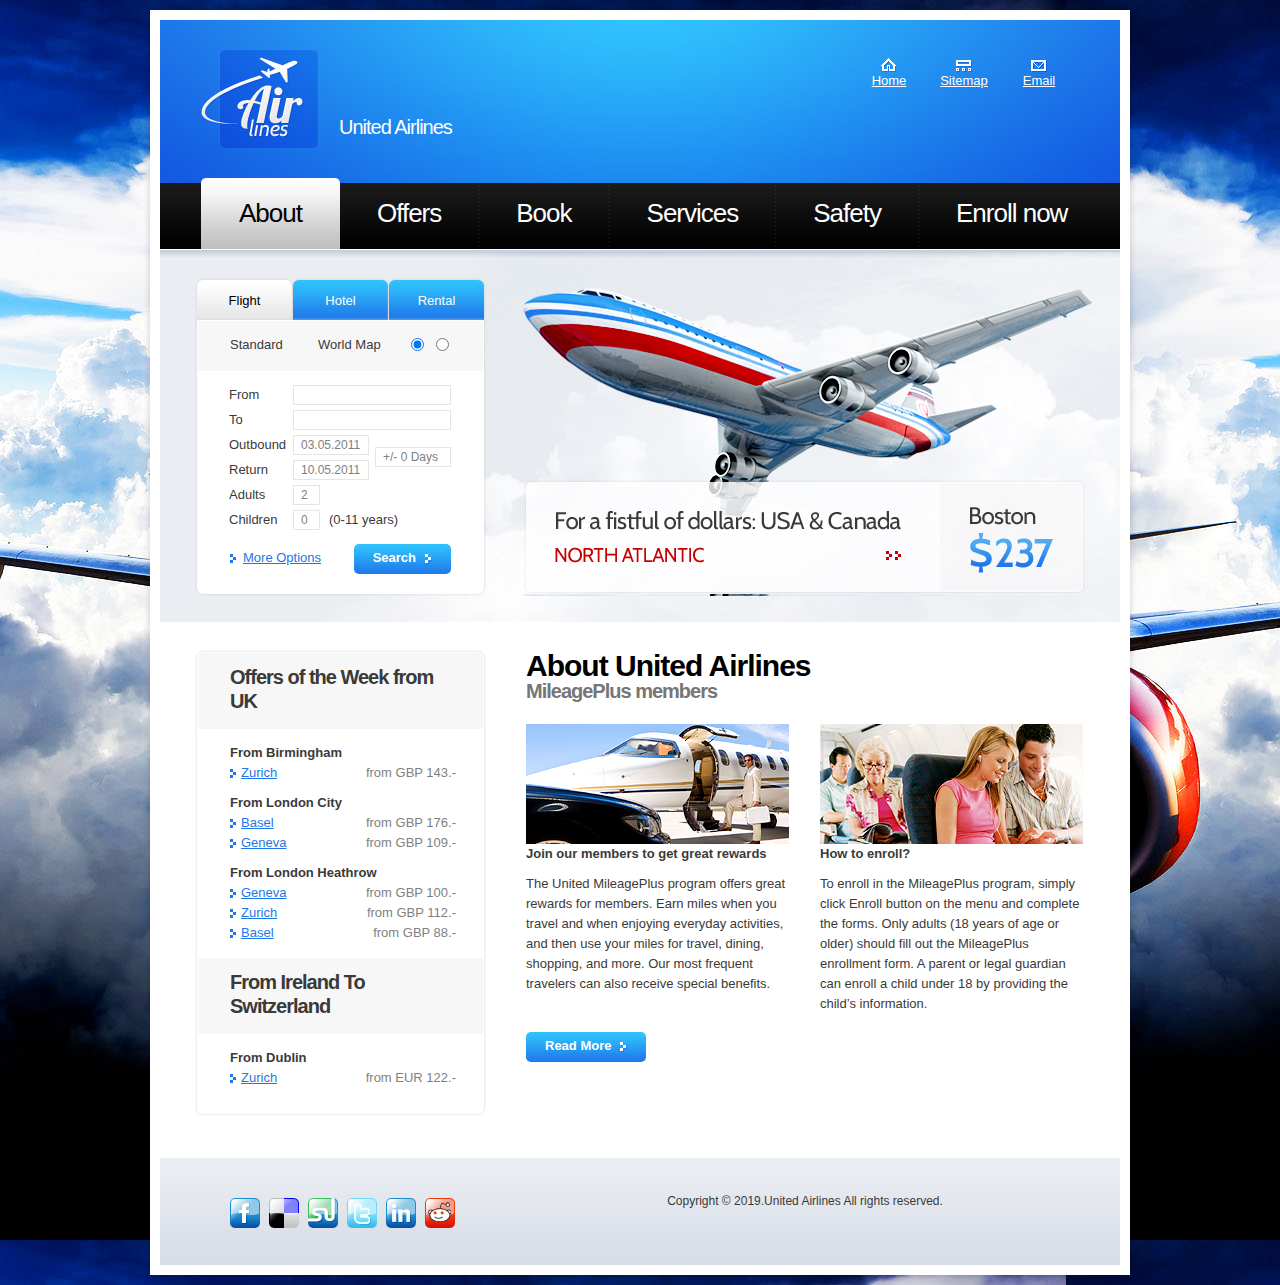
<file: index.html>
<!DOCTYPE html>
<html lang="en">
<head>
  <title></title>
<meta charset="utf-8">
<link rel="stylesheet" href="css/reset.css" type="text/css" media="all">
<link rel="stylesheet" href="css/layout.css" type="text/css" media="all">
<link rel="stylesheet" href="css/style.css" type="text/css" media="all">
<script type="text/javascript" src="js/jquery-1.5.2.js" ></script>


<script type="text/javascript" src="js/tabs.js"></script> 



</head>
<body id="page1">
<div class="main">
<!--header -->
	<header>
		<div class="wrapper">
			<h1><a href="" id="logo">Air lines</a></h1>
			<span id="slogan">United Airlines</span>
			<nav id="top_nav">
				<ul>
					<li><a href="" class="nav1">Home</a></li>
					<li><a href="" class="nav2">Sitemap</a></li>
					<li><a href="" class="nav3">Email</a></li>
				</ul>
			</nav>
		</div>
		<nav>
			<ul id="menu">
				<li id="menu_active"><a href="l"><span><span>About</span></span></a></li>
				<li><a href=""><span><span>Offers</span></span></a></li>
				<li><a href=""><span><span>Book</span></span></a></li>
				<li><a href=""><span><span>Services</span></span></a></li>
				<li><a href=""><span><span>Safety</span></span></a></li>
				<li class="end"><a href="registered.html" target="_blank" ><span><span>Enroll now</span></span></a></li>
			</ul>
		</nav>
	</header><div class="ic">More Website </div>
<!-- / header -->
<!--content -->
	<section id="content">
		<div class="for_banners">
			<article class="col1">
						<div class="tabs">
							<ul class="nav">
								<li class="selected"><a href="#Flight">Flight</a></li>
								<li><a href="#Hotel">Hotel</a></li>
								<li class="end"><a href="#Rental">Rental</a></li>
							</ul>
							<div class="content">
								<div class="tab-content" id="Flight">
									<form id="form_1" method="post">
										<div>
											<div class="radio">
												<div class="wrapper">
												<div style="width:250px">
													 <input type="radio" name="name1" checked>
													 <span class="left">Standard</span>
													 <input type="radio" name="name1">
													 <span class="left">World Map</span>
													 </div>
												</div>
											</div>
											<div class="row">
												<span class="left">From</span>
												<input type="text" class="input">
											</div>
											<div class="row">
												<span class="left">To</span>
												<input type="text" class="input">
											</div>
											<div class="wrapper">
												<div class="col1">
													<div class="row">
														<span class="left">Outbound</span>
														<input type="text" class="input1" value="03.05.2011"  onblur="if(this.value=='') this.value='03.05.2011'" onFocus="if(this.value =='03.05.2011' ) this.value=''">
													</div>
													<div class="row">
														<span class="left">Return</span>
														<input type="text" class="input1" value="10.05.2011"  onblur="if(this.value=='') this.value='10.05.2011'" onFocus="if(this.value =='10.05.2011' ) this.value=''">
													</div>
												</div>
												<input type="text" class="input1 marg_top1" value="+/- 0 Days"  onblur="if(this.value=='') this.value='+/- 0 Days'" onFocus="if(this.value =='+/- 0 Days' ) this.value=''">
											</div>
											<div class="row">
												<span class="left">Adults</span>
												<input type="text" class="input2" value="2"  onblur="if(this.value=='') this.value='2'" onFocus="if(this.value =='2' ) this.value=''">
											</div>
											<div class="row">
												<span class="left">Children</span>
												<input type="text" class="input2" value="0"  onblur="if(this.value=='') this.value='0'" onFocus="if(this.value =='0' ) this.value=''">
												<span class="pad_left1">(0-11 years)</span>
											</div>
											<div class="wrapper">
												<span class="right relative"><a href="#" class="button1" onClick="document.getElementById('form_1').submit()"><strong>Search</strong></a></span>
												<a href="#" class="link1">More Options</a>
											</div>
										</div>
									</form>
								</div>
								<div class="tab-content" id="Hotel">
									<form id="form_2" method="post">
										<div>
											<div class="radio">
												<div class="wrapper">
													 <input type="checkbox" checked>
													 Our Partners
												</div>
											</div>
											<div class="row">
												<span class="left">Location</span>
												<input type="text" class="input">
											</div>
											<div class="row">
												<span class="left">Check-in  </span>
												<input type="text" class="input1" value="03.05.2011"  onblur="if(this.value=='') this.value='03.05.2011'" onFocus="if(this.value =='03.05.2011' ) this.value=''">
												<a href="#" class="help"></a>
											</div>
											<div class="row">
												<span class="left">Check-out  </span>
												<input type="text" class="input1" value="10.05.2011"  onblur="if(this.value=='') this.value='10.05.2011'" onFocus="if(this.value =='10.05.2011' ) this.value=''">
												<a href="#" class="help"></a>
											</div>
											<div class="row">
												<span class="left">Rooms</span>
												<input type="text" class="input2" value="1"  onblur="if(this.value=='') this.value='1'" onFocus="if(this.value =='1' ) this.value=''">
												<a href="#" class="help"></a>
											</div>
											<div class="row">
												<span class="left">Adults</span>
												<input type="text" class="input2" value="2"  onblur="if(this.value=='') this.value='2'" onFocus="if(this.value =='2' ) this.value=''">
											</div>
											<div class="row">
												<span class="left">Children</span>
												<input type="text" class="input2" value="0"  onblur="if(this.value=='') this.value='0'" onFocus="if(this.value =='0' ) this.value=''">
												<span class="pad_left1">(0-11 years)</span>
											</div>
											<div class="wrapper">
												<span class="right relative"><a href="#" class="button1" onClick="document.getElementById('form_2').submit()"><strong>Search</strong></a></span>
												<a href="#" class="link1">More Options</a>
											</div>
										</div>
									</form>
								</div>
								<div class="tab-content" id="Rental">
									<form id="form_3" method="post">
										<div>
											<div class="radio">
												<div class="wrapper">
													 <input type="radio" name="name2" checked>
													 <span class="left">Avis</span>
													 <input type="radio" name="name2">
													 <span class="left">Europecar</span>
												</div>
											</div>
											<div class="row">
												<span class="left">Rental location</span>
												<input type="text" class="input">
											</div>
											<div class="row">
												<span class="left">Pick-up</span>
												<input type="text" class="input1" value="03.05.2011"  onblur="if(this.value=='') this.value='03.05.2011'" onFocus="if(this.value =='03.05.2011' ) this.value=''">
												<input type="text" class="input2" value="12:00"  onblur="if(this.value=='') this.value='12:00'" onFocus="if(this.value =='12:00' ) this.value=''">
											</div>
											<div class="row">
												<span class="left">Return</span>
												<input type="text" class="input1" value="10.05.2011"  onblur="if(this.value=='') this.value='10.05.2011'" onFocus="if(this.value =='10.05.2011' ) this.value=''">
												<input type="text" class="input2" value="12:00"  onblur="if(this.value=='') this.value='12:00'" onFocus="if(this.value =='12:00' ) this.value=''">
											</div>
											<div class="row_select">
												<span class="left">Miles &amp; More</span>
												<select><option>no membership</option></select>
											</div>
											<div class="row_select">
												<div class="pad_left1">
													Country of residence<br>
													<div class="select1"><select><option>&nbsp;</option></select></div>
												</div>
											</div>
											<div class="wrapper">
												<span class="right relative"><a href="#" class="button1" onClick="document.getElementById('form_3').submit()"><strong>Search</strong></a></span>
											</div>
										</div>
									</form>
								</div>
							</div>
						</div>	
					</article>
					<div id="slider">
						<img class="txo1" src="images/banner1.jpg" alt="">
						<img src="images/banner2.jpg" alt="">
						<img src="images/banner3.jpg" alt="">
					</div>
				</div>
		<div class="wrapper pad1">
			<article class="col1">
				<div class="box1">
							<h2 class="top">Offers of the Week from UK</h2>
							<div class="pad">
								<strong>From Birmingham</strong><br>
								<ul class="pad_bot1 list1">
									<li>
										<span class="right color1">from GBP 143.-</span>
										<a href="">Zurich</a>
									</li>
								</ul>
								<strong>From London City</strong><br>
								<ul class="pad_bot1 list1">
									<li>
										<span class="right color1">from GBP 176.-</span>
										<a href="">Basel</a>
									</li>
									<li>
										<span class="right color1">from GBP 109.-</span>
										<a href="">Geneva</a>
									</li>
								</ul>
								<strong>From London Heathrow</strong><br>
								<ul class="pad_bot2 list1">
									<li>
										<span class="right color1">from GBP 100.-</span>
										<a href="">Geneva</a>
									</li>
									<li>
										<span class="right color1">from GBP 112.-</span>
										<a href="">Zurich</a>
									</li>
									<li>
										<span class="right color1">from GBP 88.-</span>
										<a href="">Basel</a>
									</li>
								</ul>
							</div>
							<h2>From Ireland To Switzerland</h2>
							<div class="pad">
								<strong>From Dublin</strong><br>
								<ul class="pad_bot2 list1">
									<li class="pad_bot1">
										<span class="right color1">from EUR 122.-</span>
										<a href="">Zurich</a>
									</li>
								</ul>
							</div>
						</div>
					</article>
					<article class="col2">
						<h3>About United Airlines<span>MileagePlus members</span></h3>
						<div class="wrapper">
							<article class="cols">
								<figure><img class="txo1" src="images/page1_img1.jpg" alt="" class="pad_bot2"></figure>
								<p class="pad_bot1"><strong>Join our members to get great rewards</strong></p>
								<p>The United MileagePlus program offers great rewards for members. Earn miles when you travel and when enjoying everyday activities, and then use your miles for travel, dining, shopping, and more. Our most frequent travelers can also receive special benefits.</p>
							</article>
							<article class="cols pad_left1">
								<figure><img class="txo1" src="images/page1_img2.jpg" alt="" class="pad_bot2"></figure>
								<p class="pad_bot1"><strong>How to enroll?</strong></p>
								<p>To enroll in the MileagePlus program, simply click Enroll button on the menu and complete the forms.

									Only adults (18 years of age or older) should fill out the MileagePlus enrollment form. A parent or legal guardian can enroll a child under 18 by providing the child’s information.</p>
							</article>
						</div>
						<a href="#" class="button1"><strong>Read More</strong></a>
					</article>
				</div>
			</section>
			<!--content end-->
			<!--footer -->
			<footer>
				<div class="wrapper">
					<ul id="icons">
						<li><a href="#" class="normaltip" title="Facebook"><img src="images/icon1.jpg" alt=""></a></li>
						<li><a href="#" class="normaltip" title="Delicious"><img src="images/icon2.jpg" alt=""></a></li>
						<li><a href="#" class="normaltip" title="Stumble Upon"><img src="images/icon3.jpg" alt=""></a></li>
						<li><a href="#" class="normaltip" title="Twitter"><img src="images/icon4.jpg" alt=""></a></li>
						<li><a href="#" class="normaltip" title="Linkedin"><img src="images/icon5.jpg" alt=""></a></li>
						<li><a href="#" class="normaltip" title="Reddit"><img src="images/icon6.jpg" alt=""></a></li>
					</ul>
					<div class="links">
Copyright &copy; 2019.United Airlines All rights reserved.</div>
				</div>
			</footer>
			<!--footer end-->
		</div>

</body>
</html>
</file>
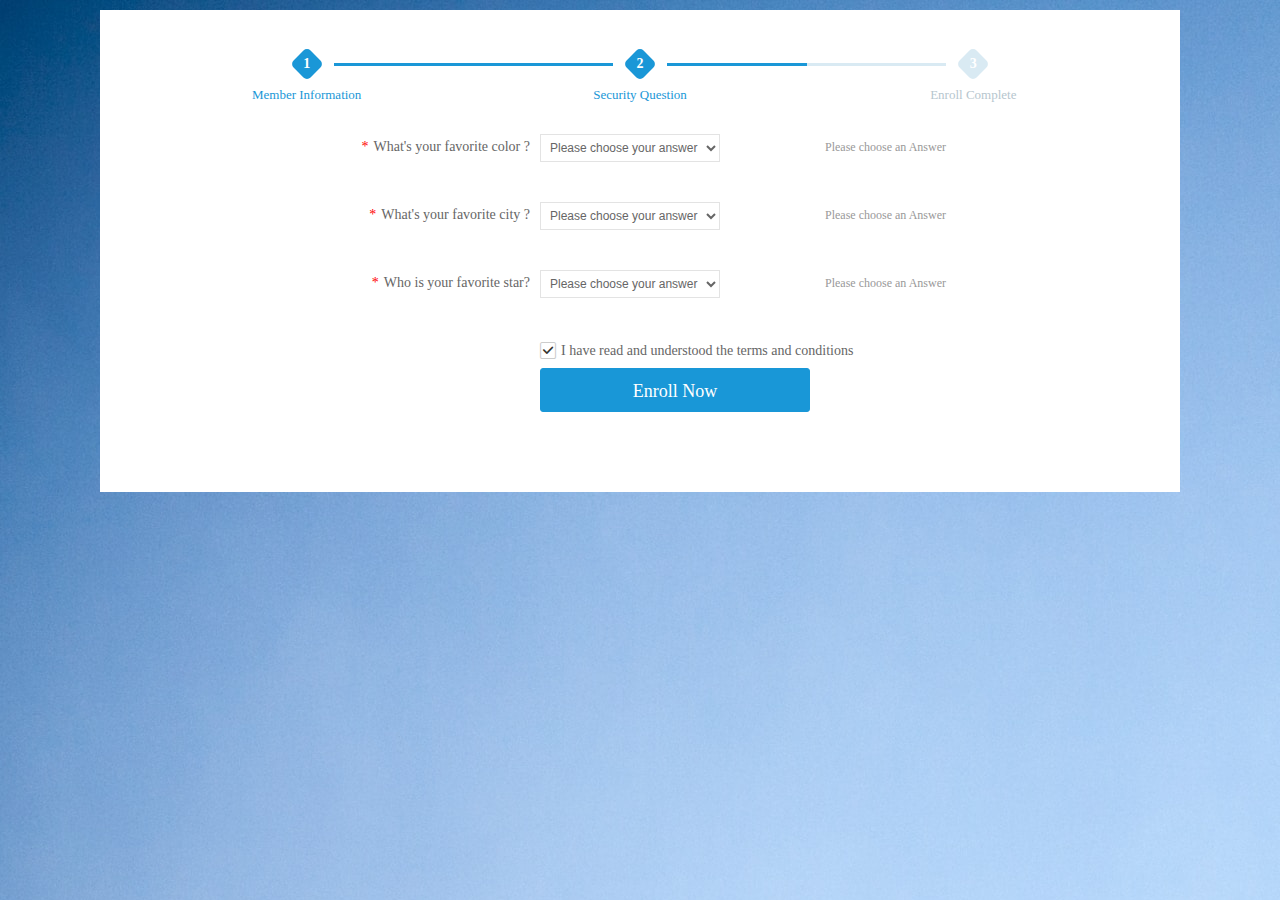
<file: Question.html>
﻿<!DOCTYPE html>
<html>
<head>
<meta charset="utf-8" />
<meta http-equiv="X-UA-Compatible" content="IE=edge,chrome=1">
<title>Enroll</title>
<link href="css/bootstrap.min.css" rel="stylesheet">
<link href="css/gloab.css" rel="stylesheet">
<link href="css/index.css" rel="stylesheet">
<script type="text/javascript" src="js/jquery-1.5.2.js" ></script>
<script src="js/register.js"></script>
<style type="text/css">
	body{background: url(images/aaa.jpg);}
	.btn{ transition: width 1s,box-shadow 1s;}
	.btn:hover{width: 400px; transition: width 1s,box-shadow 1s; box-shadow: #000 4px 4px 10px;}
.STYLE1 {color: #FF3333}
</style>
</head>
<body class="bgf4">
<div class="login-box f-mt10 f-pb50">
	<div class="main bgf">    
    	<div class="reg-box-pan display-inline">  
        	<div class="step">        	
                <ul>
                    <li class="col-xs-4 on">
                        <span class="num"><em class="f-r5"></em><i>1</i></span>      
					
                        <span class="line_bg lbg-r"></span>
                        <p class="lbg-txt">Member Information</p>
                    </li>
                    <li class="col-xs-4 on">
                        <span class="num"><em class="f-r5"></em><i>2</i></span>
                        <span class="line_bg lbg-l"></span>
                        <span class="line_bg lbg-r"></span>
                        <p class="lbg-txt">Security Question</p>
                    </li>
                    <li class="col-xs-4">
                        <span class="num"><em class="f-r5"></em><i>3</i></span>
                        <span class="line_bg lbg-l"></span>
                        <p class="lbg-txt">Enroll Complete</p>
                    </li>
                </ul>
            </div>
        	<div class="reg-box" id="verifyCheck" style="margin-top:20px;">
            	<div class="part1">                	
         
				  
				  <div class="item col-xs-12">
                        <span class="intelligent-label f-fl"><b class="ftx04">*</b>What's your favorite color ? </span>
                        <div class="f-fl item-ifo">
                          <select name="an1" id="an1">
						
						   <option value="" selected="selected">Please choose your answer</option>
						 <option value="1">Red</option>
						  <option value="1">blue</option>
						   <option value="1">white</option>
						    <option value="1">green</option>
							 <option value="1">Violet</option>
							  <option value="1">yellow</option>
						 </select>
                            <span class="ie8 icon-close close hide" style="right:55px"></span>
                            
                            <label class="icon-sucessfill blank hide"></label>
                            <label class="focus">Please choose an Answer</label>
                            <label class="focus valid"></label>                          
                    </div>
                  </div>
					
					
					<div class="item col-xs-12">
                        <span class="intelligent-label f-fl"><b class="ftx04">*</b>What's your favorite city ?</span>
                        <div class="f-fl item-ifo">
                          <select name="an2" id="an2">
						    <option value="" selected="selected">Please choose your answer</option>
						 <option value="1">Beijing</option>
						  <option value="1">Shanghai</option>
						   <option value="1">Washington</option>
						    <option value="1">London</option>
							 <option value="1">Canberra</option>
							  <option value="1">Delhi</option>
						 </select>
                            <span class="ie8 icon-close close hide" style="right:55px"></span>
                            
                            <label class="icon-sucessfill blank hide"></label>
                            <label class="focus">Please choose an Answer</label>
                            <label class="focus valid"></label>                          
                    </div>
                  </div>
				  
				  <div class="item col-xs-12">
                        <span class="intelligent-label f-fl"><b class="ftx04">*</b>Who is your favorite star?</span>
                        <div class="f-fl item-ifo">
                          <select name="an3" id="an3">
						    <option value="" selected="selected">Please choose your answer</option>
						 <option value="1">Janet Lee</option>
						  <option value="1">Kara Natalie</option>
						   <option value="1">Jane Seymour</option>
						    <option value="1">Natalie Portman</option>
							 <option value="1">Grace Kelly</option>
							  <option value="1">Elizabeth Taylor</option>
						 </select>
                            <span class="ie8 icon-close close hide" style="right:55px"></span>
                            
                            <label class="icon-sucessfill blank hide"></label>
                            <label class="focus">Please choose an Answer</label>
                            <label class="focus valid"></label>                          
                    </div>
                  </div>
				  
				  
                    <div class="item col-xs-12" style="height:auto">
                        <span class="intelligent-label f-fl">&nbsp;</span>  
                        <p class="f-size14 required"  data-valid="isChecked" data-error="">
                        	<input type="checkbox" checked /><a href="javascript:showoutc();" class="f-ml5">I have read and understood the terms and conditions</a>
                        </p>                       
                        <label class="focus valid"></label> 
                    </div> 
                    <div class="item col-xs-12">
                        <span class="intelligent-label f-fl">&nbsp;</span>    
                        <div class="f-fl item-ifo">
                           <a href="javascript:;" class="btn btn-blue f-r3" onClick="checkinput2()" id="btn_part1">Enroll Now</a>
                        </div>
                    </div> 
                </div>



</body>
</html>
</file>
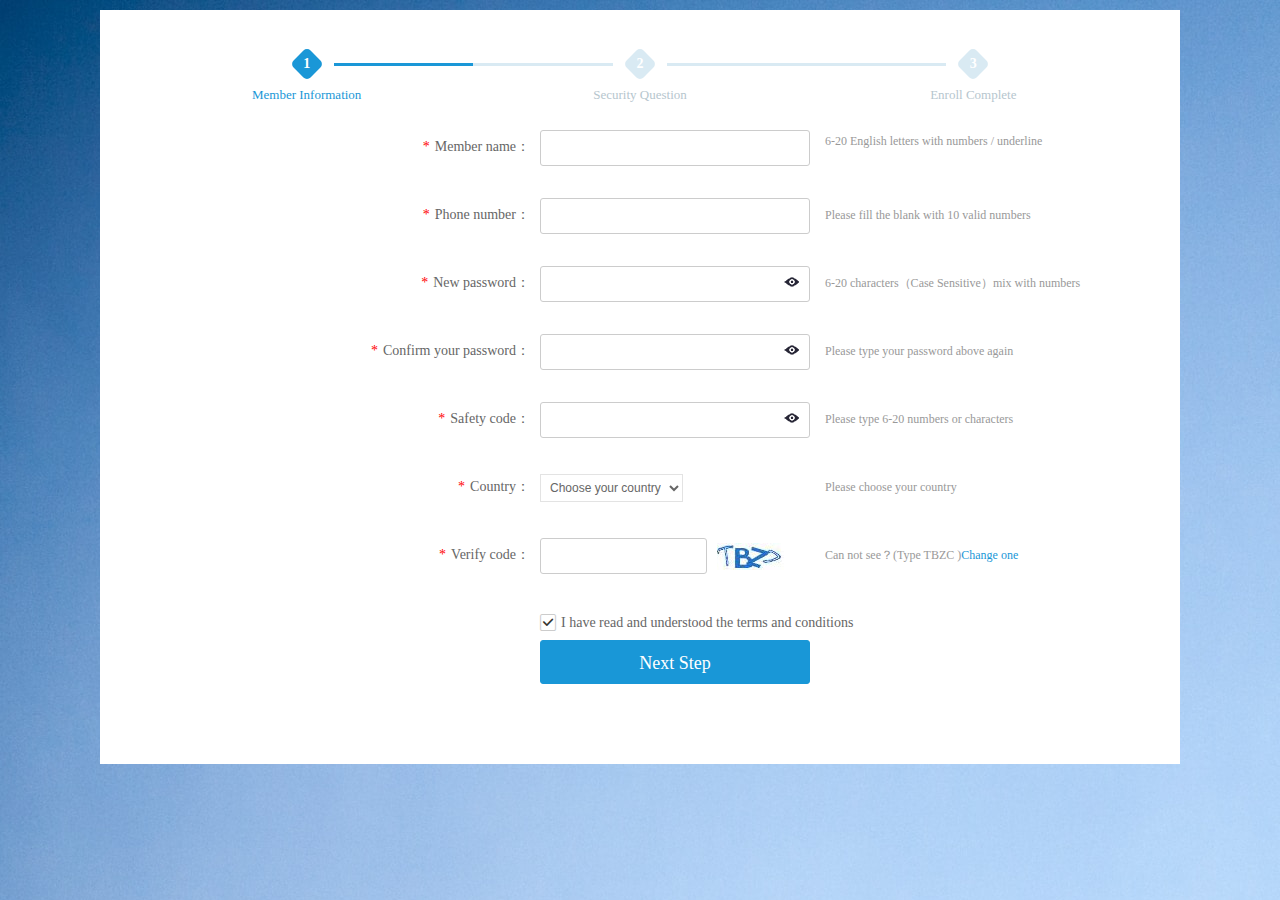
<file: registered.html>
﻿<!DOCTYPE html>
<html>
<head>
<meta charset="utf-8" />
<meta http-equiv="X-UA-Compatible" content="IE=edge,chrome=1">
<title>Enroll</title>
<link href="css/bootstrap.min.css" rel="stylesheet">
<link href="css/gloab.css" rel="stylesheet">
<link href="css/index.css" rel="stylesheet">
<script type="text/javascript" src="js/jquery-1.5.2.js" ></script>
<script src="js/register.js"></script>
<style type="text/css">
	body{background: url(images/aaa.jpg);}
	.btn{ transition: width 1s,box-shadow 1s;}
	.btn:hover{width: 400px; transition: width 1s,box-shadow 1s; box-shadow: #000 4px 4px 10px;}
.STYLE1 {color: #FF3333}
</style>
</head>
<body class="bgf4">
<div class="login-box f-mt10 f-pb50">
	<div class="main bgf">    
    	<div class="reg-box-pan display-inline">  
        	<div class="step">        	
                <ul>
                    <li class="col-xs-4 on">
                        <span class="num"><em class="f-r5"></em><i>1</i></span>                	
                        <span class="line_bg lbg-r"></span>
                        <p class="lbg-txt">Member Information</p>
                    </li>
                    <li class="col-xs-4">
                        <span class="num"><em class="f-r5"></em><i>2</i></span>
                        <span class="line_bg lbg-l"></span>
                        <span class="line_bg lbg-r"></span>
                        <p class="lbg-txt">Security Question</p>
                    </li>
                    <li class="col-xs-4">
                        <span class="num"><em class="f-r5"></em><i>3</i></span>
                        <span class="line_bg lbg-l"></span>
                        <p class="lbg-txt">Enroll Complete</p>
                    </li>
                </ul>
            </div>
        	<div class="reg-box" id="verifyCheck" style="margin-top:20px;">
            	<div class="part1">                	
                    <div class="item col-xs-12">
                        <span class="intelligent-label f-fl"><b class="ftx04">*</b>Member name：</span>
                        <div class="f-fl item-ifo">
                            <input type="text" maxlength="20" class="txt03 f-r3 required" name="adminNo" id="adminNo" />                            <span class="ie8 icon-close close hide"></span>
                            <label class="icon-sucessfill blank hide"></label>
                            <label class="focus"><span>6-20 English letters with numbers / underline</span></label>
                            <label class="focus valid"></label>
                        </div>
                    </div>
                    <div class="item col-xs-12">
                        <span class="intelligent-label f-fl"><b class="ftx04">*</b>Phone number：</span>
						
						<!-- ||isPhone -->
                        <div class="f-fl item-ifo">
                            <input type="text" class="txt03 f-r3 required" keycodes="tel" tabindex="2" data-valid="isNonEmpty" data-error="Can not be blank||Form is not correct" maxlength="10" id="phone_x" value="" />
                            <span class="ie8 icon-close close hide"></span>                           
                            <label class="icon-sucessfill blank hide"></label>
                            <label class="focus">Please fill the blank with 10 valid numbers</label>
                            <label class="focus valid"></label>
                        </div>
                    </div>
                    <div class="item col-xs-12">
                        <span class="intelligent-label f-fl"><b class="ftx04">*</b>New password：</span>
                        <div class="f-fl item-ifo">
                            <input type="password" id="password" maxlength="20" class="txt03 f-r3 required" tabindex="3" style="ime-mode:disabled;" onpaste="return  false" autocomplete="off" data-valid="isNonEmpty||between:6-20||level:2" data-error="Can not be blank||Password length 6-20 digits||Password is too easy,not safe" />
                            <span class="ie8 icon-close close hide" style="right:55px"></span>
                            <a onClick="ch('ch1')"><span id="p1" class="showpwd"></span>  </a>                      
                            <label class="icon-sucessfill blank hide"></label>
                            <label class="focus">6-20 characters（Case Sensitive）mix with numbers</label>
                            <label class="focus valid"></label>
                            <span class="clearfix"></span>
                            <label class="strength">
                            	<span class="f-fl f-size12">Password Strength：</span>
                            	<b><i>Weak</i><i>Ok</i><i>Strong</i></b>
                            </label>    
                        </div>
                    </div>
                    <div class="item col-xs-12">
                        <span class="intelligent-label f-fl"><b class="ftx04">*</b>Confirm your password：</span>
                        <div class="f-fl item-ifo">
                            <input type="password" maxlength="20" class="txt03 f-r3 required" tabindex="4" style="ime-mode:disabled;" onpaste="return  false" autocomplete="off" data-valid="isNonEmpty||between:6-16||isRepeat:password" data-error="Password can not be blank||Password length 6-16||Passwords are not the same" id="rePassword" />
                            <span class="ie8 icon-close close hide" style="right:55px"></span>
                           <a onClick="ch('ch2')"> <span class="showpwd" id="p2"></span></a>
                            <label class="icon-sucessfill blank hide"></label>
                            <label class="focus">Please type your password above again</label>
                            <label class="focus valid"></label>                          
                        </div>
                    </div>


                    <div class="item col-xs-12">
                        <span class="intelligent-label f-fl"><b class="ftx04">*</b>Safety code：</span>
                        <div class="f-fl item-ifo">
                            <input type="password" maxlength="20" class="txt03 f-r3 required" tabindex="4" style="ime-mode:disabled;" onpaste="return  false" autocomplete="off" data-valid="isNonEmpty||between:6-16||isRepeat:password" data-error="Password can not be blank||Password length 6-16||Passwords are not the same" id="Safety" />
                            <span class="ie8 icon-close close hide" style="right:55px"></span>
                            <a onClick="ch('ch3')"> <span class="showpwd" id="p3"></span></a>
                            <label class="icon-sucessfill blank hide"></label>
                            <label class="focus">Please type 6-20 numbers or characters</label>
                            <label class="focus valid"></label>
                        </div>
                    </div>
					
					
					<div class="item col-xs-12">
                        <span class="intelligent-label f-fl"><b class="ftx04">*</b>Country：</span>
                        <div class="f-fl item-ifo">
                         <select name="gj" id="gj">
						  <option value="" selected="selected">Choose your country</option>
						 <option value="1">china</option>
						  <option value="1">Australia</option>
						   <option value="1">Britain</option>
						    <option value="1">Japan</option>
							 <option value="1">Korea</option>
							  <option value="1">Canada</option>
							   <option value="1">Thailand</option>
							    <option value="1">Singapore</option>
						 </select>
                            <span class="ie8 icon-close close hide" style="right:55px"></span>
                            
                            <label class="icon-sucessfill blank hide"></label>
                            <label class="focus">Please choose your country</label>
                            <label class="focus valid"></label>                          
                        </div>
                  </div>
				  
				  
					
				
				  
				  
                    <div class="item col-xs-12">
                        <span class="intelligent-label f-fl"><b class="ftx04">*</b>Verify code：</span>
                        <div class="f-fl item-ifo">
                            <input type="text" maxlength="4" class="txt03 f-r3 f-fl required" tabindex="4" style="width:167px" id="randCode" data-valid="isNonEmpty" data-error="" />
                            <span class="ie8 icon-close close hide"></span>
                            <label class="f-size12 c-999 f-fl f-pl10">
                            	<img src="images/yzm.jpg" />                               
                            </label>                        
                            <label class="icon-sucessfill blank hide" style="left:380px"></label>
                            <label class="focusa">Can not see？(Type TBZC )<a href="javascript:;" class="c-blue">Change one</a></label>
                            <label class="focus valid" style="left:370px"></label>                        
                        </div>
                    </div>
                    <div class="item col-xs-12" style="height:auto">
                        <span class="intelligent-label f-fl">&nbsp;</span>  
                        <p class="f-size14 required"  data-valid="isChecked" data-error="">
                        	<input type="checkbox" checked /><a href="javascript:showoutc();" class="f-ml5">I have read and understood the terms and conditions</a>
                        </p>                       
                        <label class="focus valid"></label> 
                    </div> 
                    <div class="item col-xs-12">
                        <span class="intelligent-label f-fl">&nbsp;</span>    
                        <div class="f-fl item-ifo">
                           <a href="javascript:;" class="btn btn-blue f-r3" onClick="checkinput()" id="btn_part1">Next Step</a>
                        </div>
                    </div> 
                </div>


</body>
</html>
</file>
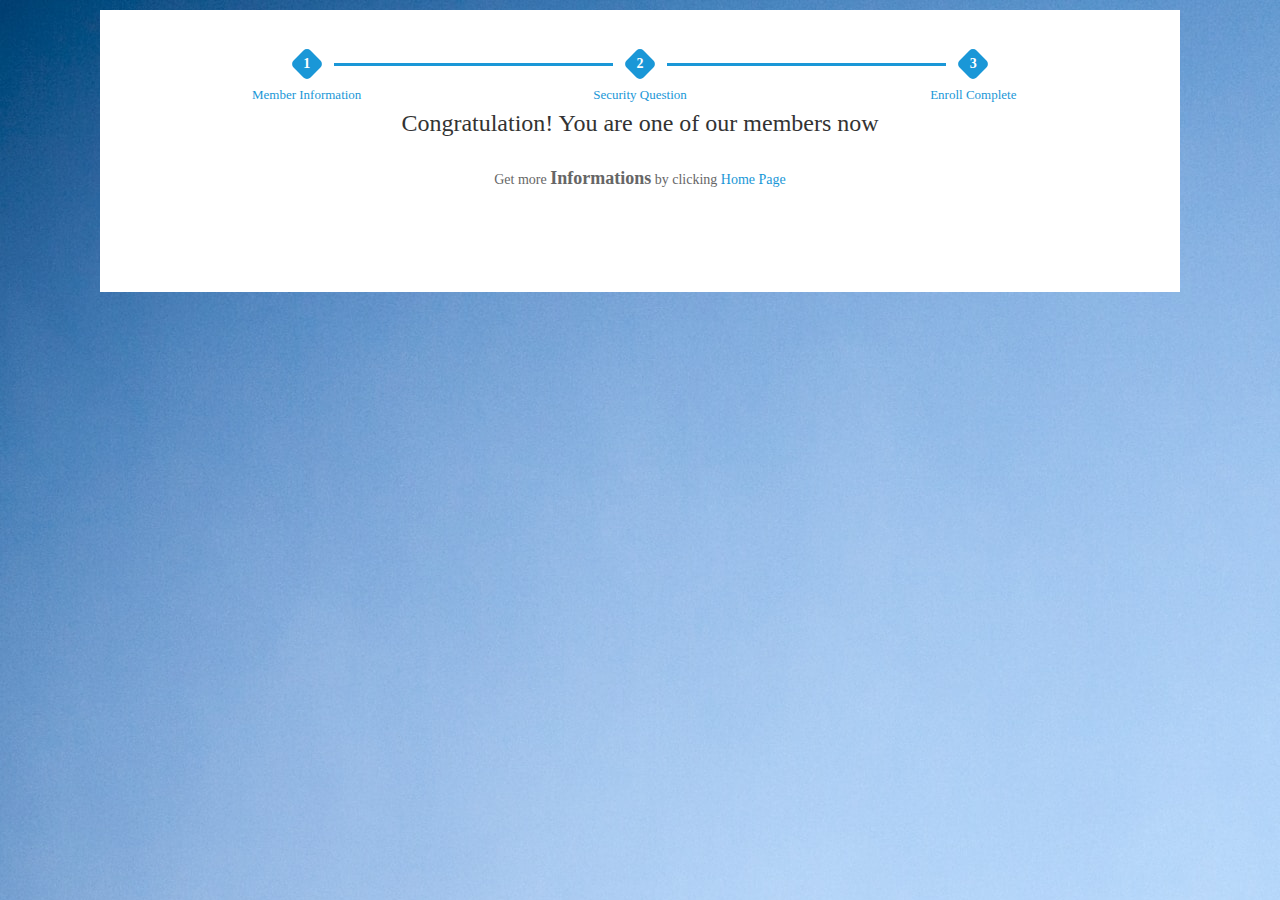
<file: sec.html>
﻿<!DOCTYPE html>
<html>
<head>
<meta charset="utf-8" />
<meta http-equiv="X-UA-Compatible" content="IE=edge,chrome=1">
<title>Enroll</title>
<link href="css/bootstrap.min.css" rel="stylesheet">
<link href="css/gloab.css" rel="stylesheet">
<link href="css/index.css" rel="stylesheet">
<style type="text/css">
	body{background: url(images/aaa.jpg);}
	.btn{ transition: width 1s,box-shadow 1s;}
	.btn:hover{width: 400px; transition: width 1s,box-shadow 1s; box-shadow: #000 4px 4px 10px;}
.STYLE1 {color: #FF3333}
</style>
</head>
<body class="bgf4">
<div class="login-box f-mt10 f-pb50">
	<div class="main bgf">    
    	<div class="reg-box-pan display-inline">  
        	<div class="step">        	
                <ul>
                    <li class="col-xs-4 on">
                        <span class="num"><em class="f-r5"></em><i>1</i></span>                	
                        <span class="line_bg lbg-r"></span>
                        <p class="lbg-txt">Member Information</p>
                    </li>
                    <li class="col-xs-4 on">
                        <span class="num"><em class="f-r5"></em><i>2</i></span>
                        <span class="line_bg lbg-l"></span>
                        <span class="line_bg lbg-r"></span>
                        <p class="lbg-txt">Security Question</p>
                    </li>
                    <li class="col-xs-4 on">
                        <span class="num"><em class="f-r5"></em><i>3</i></span>
                        <span class="line_bg lbg-l"></span>
                        <p class="lbg-txt">Enroll Complete</p>
                    </li>
                </ul>
            </div>
        
                <div class="part4 text-center" style="">
                	<h3>Congratulation! You are one of our members now</h3>
                    <p class="c-666 f-mt30 f-mb50">Get more <strong id="times" class="f-size18"> Informations</strong> by clicking <a href="index.html" class="c-blue"> Home Page</a></p>
                </div>          
            </div>
        </div>
    </div>
</div>
<div class="m-sPopBg" style="z-index:998;"></div>
<div class="m-sPopCon regcon">
	<div class="m-sPopTitle"><strong>Terms and conditions</strong><b id="sPopClose" class="m-sPopClose" onclick="closeClause()">×</b></div>
    <div class="apply_up_content">
    	<pre class="f-r0">		<strong>Please read all the terms and condition</strong>
        </pre>
    </div>
    <center><a class="btn btn-blue btn-lg f-size12 b-b0 b-l0 b-t0 b-r0 f-pl50 f-pr50 f-r3" href="javascript:closeClause();">I have read and understood</a></center>
</div>



</body>
</html>
</file>
<file: css/layout.css>
.col1, .col2, .col3, .cols {float:left}
.col1 {padding-left:37px;width:287px}
.col2 {padding-left:42px;width:557px}
.cols {width:263px}
/* index.html */
/* index-1.html */
/* index-2.html */
/* index-3.html */
#page4 .cols {width:155px}
#page4 .marg_right1 {margin-right:41px}
/* index-4.html */
#page5 .cols {width:256px}
#page5 .pad_left1 {padding-left:40px}
/* index-5.html */
#page6 .cols {width:68px}
#page6 .col2 {width:560px}
/* index-6.html */
</file>
<file: css/style.css>
.txo1:hover {
    border: 1px solid #FF0000;
    cursor: pointer
}

article, aside, audio, canvas, command, datalist, details, embed, figcaption, figure, footer, header, hgroup, keygen, meter, nav, output, progress, section, source, video {
    display: block
}

mark, rp, rt, ruby, summary, time {
    display: inline
}

/* Left & Right alignment */
.left {
    float: left
}

.right {
    float: right
}

.wrapper {
    width: 100%;
    overflow: hidden
}

.relative {
    position: relative
}

* + html .relative {
    position: static
}

/* Global properties */
body {
    background: url(../images/bg13.jpg);
    border: 0;
    font: 13px Arial, Helvetica, sans-serif;
    color: #3a3a3a;
    line-height: 20px;
    min-width: 980px;
    padding: 10px 0
}

.ic, .ic a {
    border: 0;
    float: right;
    background: #fff;
    color: #f00;
    width: 50%;
    line-height: 10px;
    font-size: 10px;
    margin: -220% 0 0 0;
    overflow: hidden;
    padding: 0
}

.css3 {
    border-radius: 8px;
    -moz-border-radius: 8px;
    -webkit-border-radius: 8px;
    box-shadow: 0 0 4px rgba(0, 0, 0, .4);
    -moz-box-shadow: 0 0 4px rgba(0, 0, 0, .4);
    -webkit-box-shadow: 0 0 4px rgba(0, 0, 0, .4);
    position: relative
}

/* Global Structure */
.main {
    margin: 0 auto;
    width: 960px;
    padding: 10px;
    background: #fff;
    box-shadow: 0 0 7px rgba(0, 0, 0, .2);
    -moz-box-shadow: 0 0 7px rgba(0, 0, 0, .2);
    -webkit-box-shadow: 0 0 7px rgba(0, 0, 0, .2);
    position: relative
}

/* main layout */
a {
    color: #1d77e9;
    text-decoration: underline;
    outline: none
}

a:hover {
    text-decoration: none
}

h1 {
    padding: 27px 0 0 41px;
    float: left
}

h2 {
    font-size: 20px;
    line-height: 1.2em;
    padding: 12px 32px 16px 32px;
    margin-bottom: 14px;
    background: #f7f7f7;
    position: relative;
    letter-spacing: -1px
}

h2.top {
    border-radius: 6px 6px 0 0;
    -moz-border-radius: 6px 6px 0 0;
    -webkit-border-radius: 6px 6px 0 0
}

h3 {
    font-size: 30px;
    color: #000;
    line-height: 1.2em;
    margin-top: -4px;
    letter-spacing: -1px;
    padding: 0 0 21px 0
}

h3 span {
    font-size: 20px;
    color: #767676;
    line-height: 1.2em;
    display: block;
    margin-top: -5px
}

h4 {
    font-size: 20px;
    color: #000;
    line-height: 1.2em;
    padding: 0 0 14px 0;
    letter-spacing: -1px
}

p {
    padding-bottom: 18px
}

/* header */
header {
    height: 230px;
    width: 100%;
    overflow: hidden;
    background: url(../images/bg_top.jpg) 0 0 no-repeat
}

#logo {
    display: block;
    background: url(../images/logo.png) 0 0 no-repeat;
    width: 120px;
    height: 104px;
    text-indent: -9999px
}

#slogan {
    font-size: 20px;
    line-height: 1.2em;
    color: #fff;
    float: left;
    padding: 95px 0 0 18px;
    letter-spacing: -1px
}

#top_nav {
    float: right;
    padding: 38px 56px 0 0
}

#top_nav li {
    float: left;
    padding-left: 25px;
    width: 50px;
    text-align: center
}

#top_nav li a {
    display: inline-block;
    padding-top: 13px;
    color: #fff
}

.nav1 {
    background: url(../images/img_top1.gif) center 0 no-repeat
}

.nav2 {
    background: url(../images/img_top2.gif) center 0 no-repeat
}

.nav3 {
    background: url(../images/img_top3.gif) center 0 no-repeat
}

#menu {
    padding: 27px 0 0 42px
}

#menu li {
    float: left;
    margin-left: -1px;
    background: url(../images/menu_line.gif) bottom right no-repeat
}

#menu .end {
    background: none
}

#menu li a {
    display: block;
    height: 71px;
    font-size: 26px;
    line-height: 71px;
    color: #fff;
    text-decoration: none;
    letter-spacing: -1px
}

#menu li a span {
    display: block
}

#menu li a span span {
    padding: 0 32px;
    margin: 0 6px
}

#menu li a:hover, #menu #menu_active a {
    background: url(../images/menu_left.png) top left no-repeat;
    color: #000
}

#menu li a:hover span, #menu #menu_active a span {
    background: url(../images/menu_right.png) top right no-repeat
}

#menu li a:hover span span, #menu #menu_active a span span {
    background: url(../images/menu_bg.gif) top repeat-x
}

/* content */
#content {
    width: 100%;
    overflow: hidden;
    padding-bottom: 14px
}

.for_banners {
    background: url(../images/bg_top_img.jpg) 0 0 no-repeat;
    width: 100%;
    height: 342px;
    padding-top: 30px
}

.pad1 {
    padding: 30px 0;
    background: url(../images/bg_top2.jpg) 0 0 no-repeat
}

#page1 .pad1 {
    background: none
}

.pad {
    padding: 0 27px 0 32px
}

.pad_bot1 {
    padding-bottom: 10px
}

.pad_bot2 {
    padding-bottom: 15px
}

.pad_bot3 {
    padding-bottom: 32px
}

.pad_left1 {
    padding-left: 31px
}

.pad_top1 {
    padding-top: 11px
}

.marg_right1 {
    margin-right: 31px
}

/* tabs begin */
.tabs {
    position: relative
}

.tabs ul.nav {
    position: absolute;
    top: 0
}

.tabs ul.nav li {
    float: left;
    padding-right: 1px;
    width: 95px
}

.tabs ul.nav .end {
    padding-right: 0
}

.tabs ul.nav li a {
    color: #fff;
    text-align: center;
    display: block;
    background: url(../images/tabs.gif) 0 0 repeat-x #30c1fd;
    line-height: 42px;
    text-decoration: none;
    border-radius: 6px 6px 0 0;
    -moz-border-radius: 6px 6px 0 0;
    -webkit-border-radius: 6px 6px 0 0;
    box-shadow: 0 0 3px #d0d0d0;
    -moz-box-shadow: 0 0 3px #d0d0d0;
    -webkit-box-shadow: 0 0 3px #d0d0d0;
    position: relative;
    overflow: hidden
}

.tabs ul.nav li a:hover, .tabs ul.nav .selected a {
    color: #000;
    background: url(../images/tabs_active.gif) top repeat-x #e7e6e6
}

.tabs .content {
    background: #fff;
    border-radius: 0 0 6px 6px;
    -moz-border-radius: 0 0 6px 6px;
    -webkit-border-radius: 0 0 6px 6px;
    box-shadow: 0 0 3px #d0d0d0;
    -moz-box-shadow: 0 0 3px #d0d0d0;
    -webkit-box-shadow: 0 0 3px #d0d0d0;
    position: relative;
    padding: 1px;
    top: 40px;
    padding-bottom: 20px
}

.tabs .tab-content {
}

/*  tabs end */
/* tabs begin */
.tabs2 {
    position: relative
}

.tabs2 ul.nav {
    position: absolute;
    top: 0
}

.tabs2 ul.nav li {
    float: left;
    padding-right: 1px;
    width: 185px
}

.tabs2 ul.nav .end {
    padding-right: 0
}

.tabs2 ul.nav li a {
    color: #fff;
    text-align: center;
    display: block;
    background: url(../images/tabs.gif) 0 0 repeat-x #30c1fd;
    line-height: 42px;
    text-decoration: none;
    border-radius: 6px 6px 0 0;
    -moz-border-radius: 6px 6px 0 0;
    -webkit-border-radius: 6px 6px 0 0;
    box-shadow: 0 0 3px #d0d0d0;
    -moz-box-shadow: 0 0 3px #d0d0d0;
    -webkit-box-shadow: 0 0 3px #d0d0d0;
    position: relative;
    overflow: hidden
}

.tabs2 ul.nav li a:hover, .tabs2 ul.nav .selected a {
    color: #000;
    background: url(../images/tabs_active.gif) top repeat-x #e7e6e6
}

.tabs2 .content {
    background: #fff;
    border-radius: 0 0 6px 6px;
    -moz-border-radius: 0 0 6px 6px;
    -webkit-border-radius: 0 0 6px 6px;
    box-shadow: 0 0 3px #d0d0d0;
    -moz-box-shadow: 0 0 3px #d0d0d0;
    -webkit-box-shadow: 0 0 3px #d0d0d0;
    position: relative;
    padding: 1px;
    top: 40px;
    padding-bottom: 20px
}

.tabs2 .tab-content {
}

/* tabs end */
/* The Nivo Slider styles */
#slider {
    height: 116px;
    overflow: hidden;
    width: 563px !important;
    margin-top: 200px;
    margin-left: 40px;
    float: left
}

.nivoSlider {
    position: relative
}

.nivoSlider img {
    position: absolute;
    top: 0px;
    left: 0px
}

/* If an image is wrapped in a link */
.nivoSlider a.nivo-imageLink {
    position: absolute;
    top: 0px;
    left: 0px;
    width: 100%;
    height: 100%;
    border: 0;
    padding: 0;
    margin: 0;
    z-index: 60;
    display: none
}

/* The slices in the Slider */
.nivo-slice {
    display: block;
    position: absolute;
    z-index: 50;
    height: 100%
}

/* Tooltips */
.aToolTip {
    border: 1px solid #000;
    background: url(../images/opacity_50_black.png) repeat;
    color: #fff;
    margin: 0;
    padding: 2px 10px;
    font-size: 11px
}

.aToolTip .aToolTipContent {
    position: relative;
    margin: 0;
    padding: 0
}

.button1 {
    display: inline-block;
    font-size: 13px;
    color: #fff;
    text-decoration: none;
    line-height: 28px;
    height: 30px;
    padding: 0 19px;
    background: url(../images/button_1.gif) 0 0px repeat-x #1d77e9;
    border-radius: 5px;
    -moz-border-radius: 5px;
    -webkit-border-radius: 5px;
    position: relative;
    cursor: pointer
}

.button1 strong {
    display: block;
    padding-right: 16px;
    background: url(../images/marker_2.gif) right 10px no-repeat
}

.button1:hover {
    background: url(../images/button_active.gif) 0 0 repeat-x #e7e6e6
}

.button1:hover strong {
    background: url(../images/marker_1.gif) right 10px no-repeat;
    color: #1d77e9
}

.link1 {
    padding-left: 13px;
    background: url(../images/marker_1.gif) 0 6px no-repeat;
    display: inline-block
}

.box1 {
    background: #fff;
    border-radius: 6px;
    -moz-border-radius: 6px;
    -webkit-border-radius: 6px;
    box-shadow: 0 0 3px #d0d0d0;
    -moz-box-shadow: 0 0 3px #d0d0d0;
    -webkit-box-shadow: 0 0 3px #d0d0d0;
    position: relative;
    padding: 1px
}

.color1 {
    color: #7f7f7f
}

.list1 li {
    width: 100%;
    overflow: hidden
}

.list1 li a {
    padding-left: 11px;
    background: url(../images/marker_1.gif) 0 4px no-repeat
}

.calendar {
    width: 100%;
    overflow: hidden;
    font-size: 12px;
    color: #000;
    line-height: 18px;
    text-align: center;
    padding-bottom: 4px
}

.calendar .thead li {
    float: left;
    width: 27px;
    padding-right: 1px;
    padding-bottom: 2px
}

.calendar .tbody li {
    float: left;
    padding-right: 1px;
    width: 27px;
    padding-bottom: 1px
}

.calendar .tbody li a {
    display: block;
    border: 1px solid #e5e5e5;
    height: 18px;
    color: #000;
    text-decoration: none
}

.calendar .tbody li a.active {
    border: 1px solid #1d77e9;
    background: #1d77e9;
    color: #fff
}

.calendar .tbody li a.selected {
    background: #cccccc;
    border: 1px solid #b7b7b7
}

.box2 {
    background: #f7f7f7;
    padding: 14px 32px;
    color: #000;
    margin-bottom: 14px;
    font-size: 12px
}

.box2.top {
    border-radius: 6px 6px 0 0;
    -moz-border-radius: 6px 6px 0 0;
    -webkit-border-radius: 6px 6px 0 0
}

.box2 strong {
    font-size: 13px
}

/* footer */
footer {
    padding: 33px 0 37px 70px;
    background: url(../images/bg_footer.gif) top repeat-x #d7dce6;
    font-size: 12px;
    color: #3a3a3a
}

footer a {
    color: #1d77e9
}

footer a:hover {
}

#icons {
    float: left;
    padding-top: 7px
}

#icons li {
    float: left;
    padding-right: 9px
}

.links {
    padding-left: 186px;
    width: 310px;
    text-align: center;
    float: left
}

/* forms */
.jqTransformInputWrapper {
    float: left;
    width: auto !important
}

.jqTransformInputWrapper div {
    float: left
}

/* Radios */
.jqTransformRadioWrapper {
    float: left;
    display: block;
    margin-right: 7px;
    margin-top: 4px
}

.jqTransformRadio {
    height: 12px;
    width: 12px;
    display: block;
    background: url(../images/radio.png);
    background-position: bottom /*display:-moz-inline-block;*/
}

.jqTransformRadio.jqTransformChecked {
    background-position: top
}

/* Checkbox */
.jqTransformCheckboxWrapper {
    float: left;
    display: block;
    margin-right: 7px;
    margin-top: 4px
}

.jqTransformCheckbox {
    height: 12px;
    width: 12px;
    display: block;
    background: url(../images/check.gif);
    background-position: bottom /*display:-moz-inline-block;*/
}

.jqTransformCheckbox.jqTransformChecked {
    background-position: top
}

/* Selects */
.jqTransformSelectWrapper {
    position: relative
}

.jqTransformSelectWrapper div {
    float: left;
    font: 12px Arial, Helvetica, sans-serif;
    color: #7f7f7f;
    display: block;
    position: relative;
    white-space: nowrap;
    height: 19px;
    line-height: 19px;
    overflow: hidden;
    cursor: pointer;
    border: 1px solid #e5e5e5;
    background: #fff
}

.jqTransformSelectWrapper div span {
    padding: 0 0 0 7px;
    display: block
}

a.jqTransformSelectOpen {
    display: block;
    position: absolute;
    top: 0px;
    right: 0px;
    width: 17px;
    height: 18px;
    background: url(../images/select.gif) 4px 6px no-repeat
}

.jqTransformSelectWrapper ul {
    position: absolute;
    top: 20px;
    left: 0px;
    background: #fff;
    border: 1px solid #e5e5e5;
    font: 12px Arial, Helvetica, sans-serif;
    display: none;
    z-index: 10;
    padding: 5px 0 2px 0;
    height: 50px;
    overflow: auto;
    min-height: 20px
}

.jqTransformSelectWrapper ul a {
    display: block;
    padding: 0 7px;
    text-decoration: none;
    color: #7f7f7f
}

.jqTransformSelectWrapper ul a.selected {
    color: #7f7f7f
}

.jqTransformSelectWrapper ul a:hover, .jqTransformSelectWrapper ul a.selected:hover {
    color: #fff;
    background: #1d77e9;
}

/* Hidden - used to hide the original form elements */
.jqTransformHidden {
    display: none
}

#form_1 .right.relative {
    margin-top: 9px;
    margin-right: 32px
}

#form_1 .link1 {
    margin-left: 32px;
    margin-top: 13px
}

#form_1 .radio {
    background: #f7f7f7;
    padding: 14px 32px;
    margin-bottom: 14px
}

#form_1 .radio .left {
    width: 88px;
    padding-left: 0
}

#form_1 .row {
    min-height: 25px;
    width: 100%;
    overflow: hidden
}

#form_1 .left {
    width: 64px;
    padding-left: 31px
}

#form_1 .input, #form_1 .input1, #form_1 .input2 {
    background: #fff;
    border: 1px solid #e5e5e5;
    font: 12px Arial, Helvetica, sans-serif;
    color: #7f7f7f;
    float: left;
    padding: 2px 7px;
    height: 14px;
    width: 142px !important
}

#form_1 .input1 {
    width: 60px !important
}

#form_1 .input2 {
    width: 11px !important
}

#form_1 .col1 {
    width: 177px;
    padding-left: 0
}

#form_1 .marg_top1 {
    margin-top: 12px
}

#form_1 .pad_left1 {
    padding-left: 9px
}

#form_2 .radio {
    background: #f7f7f7;
    padding: 14px 32px;
    margin-bottom: 14px
}

#form_2 .left {
    width: 64px;
    padding-left: 31px
}

#form_2 .row {
    min-height: 25px;
    width: 100%;
    overflow: hidden
}

#form_2 .input, #form_2 .input1, #form_2 .input2 {
    background: #fff;
    border: 1px solid #e5e5e5;
    font: 12px Arial, Helvetica, sans-serif;
    color: #7f7f7f;
    float: left;
    padding: 2px 7px;
    height: 14px;
    width: 142px !important
}

#form_2 .input1 {
    width: 60px !important
}

#form_2 .input2 {
    width: 11px !important
}

#form_2 .right.relative {
    margin-top: 9px;
    margin-right: 32px
}

#form_2 .link1 {
    margin-left: 32px;
    margin-top: 13px
}

#form_2 .pad_left1 {
    padding-left: 9px
}

#form_2 .help {
    float: left;
    margin-left: 5px;
    width: 20px;
    height: 20px;
    background: url(../images/help.gif) 0 0 no-repeat
}

#form_3 .radio {
    background: #f7f7f7;
    padding: 14px 32px;
    margin-bottom: 14px
}

#form_3 .radio .left {
    width: 88px;
    padding-left: 0
}

#form_3 .row {
    min-height: 25px;
    width: 100%;
    overflow: hidden
}

#form_3 .row_select {
    min-height: 25px;
    width: 100%
}

#form_3 .left {
    width: 94px;
    padding-left: 31px
}

#form_3 .input, #form_3 .input1, #form_3 .input2 {
    background: #fff;
    border: 1px solid #e5e5e5;
    font: 12px Arial, Helvetica, sans-serif;
    color: #7f7f7f;
    float: left;
    padding: 2px 7px;
    height: 14px;
    width: 112px !important
}

#form_3 .input1 {
    width: 60px !important
}

#form_3 .input2 {
    width: 31px !important;
    margin-left: 5px
}

#form_3 .jqTransformSelectWrapper {
    float: left;
    width: 128px !important
}

#form_3 .jqTransformSelectWrapper span {
    float: left;
    width: 119px !important
}

#form_3 .pad_left1 {
    padding-left: 32px
}

#form_3 .select1 {
    height: 30px
}

#form_3 .select1 .jqTransformSelectWrapper {
    float: left;
    width: 221px !important
}

#form_3 .select1 .jqTransformSelectWrapper span {
    float: left;
    width: 212px !important
}

#form_3 .right.relative {
    margin-top: 9px;
    margin-right: 32px
}

#form_4 {
    padding-top: 1px;
    padding-bottom: 19px
}

#form_4 .right.relative {
    margin-top: 9px;
    margin-right: 32px
}

#form_4 .link1 {
    margin-left: 32px;
    margin-top: 13px
}

#form_4 .row {
    min-height: 25px;
    width: 100%;
    overflow: hidden
}

#form_4 .left {
    width: 95px;
    padding-left: 31px
}

#form_4 .input, #form_4 .input1, #form_4 .input2 {
    background: #fff;
    border: 1px solid #e5e5e5;
    font: 12px Arial, Helvetica, sans-serif;
    color: #7f7f7f;
    float: left;
    padding: 2px 7px;
    height: 14px;
    width: 111px !important
}

#form_4 .input1 {
    width: 60px !important
}

#form_4 .input2 {
    width: 11px !important
}

#form_4 .col1 {
    width: 177px;
    padding-left: 0
}

#form_4 .marg_top1 {
    margin-top: 12px
}

#form_4 .pad_left1 {
    padding-left: 9px
}

.form_5 .right.relative {
    margin-top: 16px;
    margin-right: 4px
}

.form_5 .link1 {
    margin-left: 32px;
    margin-top: 13px
}

.form_5 .radio {
    background: #f7f7f7;
    padding: 14px 32px;
    margin-bottom: 14px
}

.form_5 .radio .left {
    width: 108px;
    padding-left: 0
}

.form_5 .row {
    min-height: 25px;
    width: 100%;
    overflow: hidden
}

.form_5 .left {
    width: 74px
}

.form_5 .input, .form_5 .input1, .form_5 .input2 {
    background: #fff;
    border: 1px solid #e5e5e5;
    font: 12px Arial, Helvetica, sans-serif;
    color: #7f7f7f;
    float: left;
    padding: 2px 7px;
    height: 14px;
    width: 112px !important
}

.form_5 .input1 {
    width: 60px !important;
    margin-right: 6px
}

.form_5 .input2 {
    width: 11px !important
}

.form_5 .col1 {
    width: 247px;
    padding-left: 0
}

.form_5 .check_box {
    padding-left: 20px;
    float: left;
    padding-top: 25px
}

.form_5 .check_box span {
    float: left
}

.form_5 .marg_top1 {
    margin-top: 5px
}

.form_5 .pad_left1 {
    padding-left: 9px
}

.form_5 .help {
    float: left;
    margin-left: 5px;
    width: 20px;
    height: 20px;
    background: url(../images/help.gif) 0 0 no-repeat
}

.form_5 .under {
    border-bottom: 1px solid #f2f2f2;
    padding-bottom: 14px;
    margin-bottom: 13px
}

.form_5 .cols {
    width: 196px
}

.form_5 .marg_right1 {
    margin-right: 27px
}

.form_5 h6 {
    line-height: 23px;
    padding-left: 32px;
    background: url(../images/marker_3.gif) 0 0 no-repeat;
    font-weight: normal;
    padding-bottom: 18px
}

.form_5 h5 {
    line-height: 23px;
    padding-left: 32px;
    background: url(../images/marker_4.gif) 0 0 no-repeat;
    font-weight: normal;
    padding-bottom: 18px
}

.form_5 .marker_left {
    float: left;
    background: url(../images/marker_left.gif) 0 0 no-repeat;
    width: 20px;
    height: 20px;
    margin-right: 17px
}

.form_5 .marker_right {
    float: left;
    background: url(../images/marker_right.gif) 0 0 no-repeat;
    width: 20px;
    height: 20px;
    margin-left: 17px
}

.form_5 .select1 {
    height: 25px
}

.form_5 .select1 .jqTransformSelectWrapper {
    float: left;
    width: 121px !important
}

.form_5 .select1 .jqTransformSelectWrapper span {
    float: left;
    width: 112px !important
}

.form_5 .cols .left {
    width: 49px;
    padding-left: 9px
}

.form_5 .cols .select1 {
    height: 25px
}

.form_5 .cols .select1 .left {
    width: 45px;
    padding-left: 0px
}

#form_8 .col2 {
    width: 300px;
    padding-left: 0
}

#form_8 .col2 .left {
    width: 55px;
    padding-left: 9px
}

#form_8 .pad_bot2 {
    padding-bottom: 20px
}

#form_8 .markers {
    padding: 14px 0 5px 0;
    width: 100%;
    overflow: hidden
}

#form_8 .markers span {
    float: left;
    padding: 0 13px 0 9px;
    font-size: 12px
}

#form_8 .markers span.end {
    padding-right: 0
}

#form_8 .markers strong {
    float: left;
    width: 18px;
    height: 18px;
    border: 1px solid #e5e5e5
}

#form_8 .markers strong.active {
    background: #1d77e9;
    border: 1px solid #1d77e9
}

#form_8 .markers strong.selected {
    background: #ccc;
    border: 1px solid #b7b7b7
}

#form_8 {
    padding-bottom: 23px
}

#ContactForm {
    padding-top: 3px
}

#ContactForm span {
    width: 65px;
    float: left
}

#ContactForm .wrapper {
    min-height: 25px
}

#ContactForm .textarea_box {
    min-height: 470px;
    padding-bottom: 6px;
    width: 100%;
    overflow: hidden
}

#ContactForm {
}

#ContactForm a {
    margin-left: 10px;
    float: right
}

#ContactForm .input {
    float: left;
    width: 219px;
    background: #fff;
    border: 1px solid #e5e5e5;
    font: 12px Arial, Helvetica, sans-serif;
    color: #7f7f7f;
    float: left;
    padding: 2px 7px;
    height: 14px
}

#ContactForm textarea {
    overflow: auto;
    width: 479px;
    background: #fff;
    border: 1px solid #e5e5e5;
    font: 12px Arial, Helvetica, sans-serif;
    color: #7f7f7f;
    float: left;
    padding: 2px 7px;
    height: 457px;
    margin: 0;
    float: left
}
</file>
<file: css/gloab.css>
@charset "utf-8";
/*icon set*/
@font-face {
  font-family: "iconfont";
  src: url('../fonts/iconfont.eot'); /* IE9*/
  src: url('../fonts/iconfont.eot?#iefix') format('embedded-opentype'), /* IE6-IE8 */
  url('../fonts/iconfont.woff') format('woff'), /* chrome、firefox */
  url('../fonts/iconfont.ttf') format('truetype'), /* chrome、firefox、opera、Safari, Android, iOS 4.2+*/
  url('../fonts/iconfont.svg#iconfont') format('svg'); /* iOS 4.1- */
}
[class^="p2p-"], [class*="p2p-"]{font-family: 'iconfont','microsoft yahei';speak: none;font-style: normal;font-variant: normal;text-transform: none;line-height: 1;-webkit-font-smoothing: antialiased;-moz-osx-font-smoothing: grayscale; position:relative;}
.index .intro [class^="icon-"],.index .intro [class*="icon-"],.icon-phone,.icon-weixin,.icon-weibo,.icon-data,.icon-fabu{font-family: 'iconfont','microsoft yahei';}
.icon-down:before{content: "\e60c"; margin-left:5px;}
.icon-phone:before{content: "\e613";}
.icon-weixin:before{content: "\e614";}
.icon-weibo:before{content: "\e612";}
.p2p-notice:before{content: "\e605";}
.icon-data:before{content: "\e604";}
.icon-safe:before { content: "\e601"; }
.icon-profit:before { content: "\e602"; }
.icon-access:before { content: "\e603"; }
.icon-safe:after{content: "\e600";}
.icon-fabu:before { content: "\e617"; }
a:focus {outline: none;blr:expression(this.onFocus=this.blur());} 
/*common set*/
body{ font-family:"microsoft yahei"; min-width:1080px;}
a{ color:#666;}
a:hover{text-decoration:none;color:#0080cb;}
a:hover,a:visited,a:active,a:link{text-decoration:none;}
ul,li{ list-style:none; margin:0; padding:0;}
p{ margin:0;}
h1,h2,h3,h4,h5,h6{margin:0;}
.ho{ height:auto; overflow:hidden;}
em,i{font-style:normal;}
.cursor-pointer{ cursor:pointer;}
/*color*/
.c-white{color:#fff;}.c-whiteq{color:#969696;}
.c-666{color:#666;}.c-333{color:#333;}.c-999{color:#999;}.c-ccc{color:#ccc;}.c-777{ color:#777;}
.c-orange{color:#ff7800;}
.c-blue{color:#1997d7;}.c-blueq{color:#3aabe4;}.c-blued{color:#3c6173;}.c-blueh{color:#2c8abe;}.c-blues{ color:#6ba5c2;}
.c-pink{color:#ff6160;}.c-green{color:#77b716;}
.c-yellow{ color:#ffb324;}
/*background*/
.bgf4{background-color:#f4f4f7;}
.bgf{background-color:#fff;}
/*btn*/
.btn-green{ background-color:#1ed17f;border-color:#1ed17f;color:#fff;}
.btn-green:hover,.btn-green:active:hover,.btn-green:focus{background-color:#19c475;border-color:#19c475;color:#fff;}
.btn-blue{ background-color:#1997d7;border-color:#1997d7;color:#fff;}
.btn-blue:hover,.btn-blue:active:hover,.btn-blue:focus{background-color:#188dc8;border-color:#127db3;color:#fff;}
.btn-pink{ background-color:#ff6160;border-color:#ff6160;color:#fff;}
.btn-pink:hover,.btn-pink:active:hover,.btn-pink:focus{background-color:#f34948;border-color:#f34948;color:#fff;}
.btn-gray{ background-color:#f3f5f7;border-color:#e3e3e3;color:#5f5f5f;}
.btn-gray:hover,.btn-gray:active:hover,.btn-gray:focus{background-color:#e6e7e7;border-color:#e3e3e3;color:#999;}
.btn.disabled,.btn.disable,
.btn[disabled],
fieldset[disabled] .btn,
.btn.disabled:hover,.btn.disable:hover,
.btn[disabled]:hover,
fieldset[disabled] .btn:hover,
.btn.disabled:focus,.btn.disable:focus,
.btn[disabled]:focus,
fieldset[disabled] .btn:focus,
.btn.disabled.focus,.btn.disable.focus,
.btn[disabled].focus,
fieldset[disabled] .btn.focus,
.btn.disabled:active,.btn.disable:active,
.btn[disabled]:active,
fieldset[disabled] .btn:active,
.btn.disabled.active,.btn.disable.active,
.btn[disabled].active,
fieldset[disabled] .btn.active{background-color:#e5e5e5;border-color: #e5e5e5; color:#a9a9a9;}
/*font-size*/
.f-size12{ font-size:12px;}.f-size13{ font-size:13px;}.f-size14{ font-size:14px;}.f-size16{ font-size:16px;}.f-size18{ font-size:18px;}.f-size20{ font-size:20px;}.f-size24{ font-size:24px;}.f-size28{ font-size:28px;}.f-size32{ font-size:32px;}.f-size36{ font-size:36px;}.f-size40{ font-size:40px;}.f-size48{ font-size:48px;}.f-size60{ font-size:60px;}.f-size72{ font-size:72px;}.f-size30{ font-size:30px;}
.f-wpre100{ width:100%;}.f-wpre50{width:50%;}.f-wpre40{width:40%;}
.f-weight-bold{font-weight:700}.f-weight-normal{font-weight:400}
/*margin and padding*/
.f-m0{margin:0;}.f-m5{margin:5px;}.f-m10{margin:10px;}.f-m15{margin:15px;}.f-m20{margin:20px;}
.f-mt0{margin-top:0;}.f-mt3{margin-top:3px;}.f-mt5{margin-top:5px;}.f-mt7{margin-top:7px;}.f-mt10{margin-top:10px;}.f-mt15{margin-top:15px;}.f-mt20{margin-top:20px;}.f-mt25{margin-top:25px;}.f-mt30{margin-top:30px;}.f-mt40{margin-top:40px;}.f-mt50{margin-top:50px;}
.f-mr0{margin-right:0;}.f-mr3{margin-right:3px;}.f-mr5{margin-right:5px;}.f-mr7{margin-right:7px;}.f-mr10{margin-right:10px;}.f-mr15{margin-right:15px;}.f-mr20{margin-right:20px;}.f-mr25{margin-right:25px;}.f-mr30{margin-right:30px;}.f-mr40{margin-right:40px;}.f-mr50{margin-right:50px;}
.f-mb0{margin-bottom:0;}.f-mb3{margin-bottom:3px;}.f-mb5{margin-bottom:5px;}.f-mb7{margin-bottom:7px;}.f-mb10{margin-bottom:10px;}.f-mb15{margin-bottom:15px;}.f-mb20{margin-bottom:20px;}.f-mb25{margin-bottom:25px;}.f-mb30{margin-bottom:30px;}.f-mb40{margin-bottom:40px;}.f-mb50{margin-bottom:50px;}
.f-ml0{margin-left:0;}.f-ml3{margin-left:3px;}.f-ml5{margin-left:5px;}.f-ml7{margin-left:7px;}.f-ml10{margin-left:10px;}.f-ml15{margin-left:15px;}.f-ml20{margin-left:20px;}.f-ml25{margin-left:25px;}.f-ml30{margin-left:30px;}.f-ml40{margin-left:40px;}.f-ml50{margin-left:50px;}
.f-p0{padding:0;}.f-p5{padding:5px;}.f-p10{padding:10px;}.f-p15{padding:15px;}.f-p20{padding:20px;}.f-p30{padding:30px;}
.f-pt0{padding-top:0;}.f-pt3{padding-top:3px;}.f-pt5{padding-top:5px;}.f-pt7{padding-top:7px;}.f-pt10{padding-top:10px;}.f-pt15{padding-top:15px;}.f-pt20{padding-top:20px;}.f-pt25{padding-top:25px;}.f-pt30{padding-top:30px;}.f-pt40{padding-top:40px;}.f-pt50{padding-top:50px;}
.f-pr0{padding-right:0;}.f-pr3{padding-right:3px;}.f-pr5{padding-right:5px;}.f-pr7{padding-right:7px;}.f-pr10{padding-right:10px;}.f-pr15{padding-right:15px;}.f-pr20{padding-right:20px;}.f-pr25{padding-right:25px;}.f-pr30{padding-right:30px;}.f-pr40{padding-right:40px;}.f-pr50{padding-right:50px;}
.f-pb0{padding-bottom:0;}.f-pb3{padding-bottom:3px;}.f-pb5{padding-bottom:5px;}.f-pb7{padding-bottom:7px;}.f-pb10{padding-bottom:10px;}.f-pb15{padding-bottom:15px;}.f-pb20{padding-bottom:20px;}.f-pb25{padding-bottom:25px;}.f-pb30{padding-bottom:30px;}.f-pb40{padding-bottom:40px;}.f-pb50{padding-bottom:50px;}
.f-pl0{padding-left:0;}.f-pl3{padding-left:3px;}.f-pl5{padding-left:5px;}.f-pl7{padding-left:7px;}.f-pl10{padding-left:10px;}.f-pl15{padding-left:15px;}.f-pl20{padding-left:20px;}.f-pl25{padding-left:25px;}.f-pl30{padding-left:30px;}.f-pl40{padding-left:40px;}.f-pl50{padding-left:50px;}
/*border*/
.b-se5{border:1px solid #e5e5e5;}.b-bse5{border-bottom:1px solid #e5e5e5;}.b-tse5{border-top:1px solid #e5e5e5;}.b-lse5{border-left:1px solid #e5e5e5;}.b-rse5{border-right:1px solid #e5e5e5;}.b-bde5{border-bottom:1px dashed #e5e5e5;}.b-tde5{border-top:1px dashed #e5e5e5;}.b-lde5{border-left:1px dashed #e5e5e5;}.b-rde5{border-right:1px dashed #e5e5e5; }
.b-tsf{border-top:1px solid #fff;}
.b-t0{border-top:0;}.b-l0{border-left:0;}.b-b0{border-bottom:0;}.b-r0{border-right:0;}
/*radius*/
.f-r0{ border-radius:0px;-moz-border-radius:0px;-webkit-border-radius:0px;}.f-r3{ border-radius:3px;-moz-border-radius:3px;-webkit-border-radius:3px;}.f-r5{ border-radius:5px;-moz-border-radius:5px;-webkit-border-radius:5px;}.f-r10{ border-radius:10px;-moz-border-radius:10px;-webkit-border-radius:10px;}.f-r20{ border-radius:20px;-moz-border-radius:20px;-webkit-border-radius:20px;}.f-r100{ border-radius:100%;-moz-border-radius:100%;-webkit-border-radius:100%;}
.position-absolute{ position:absolute;}.position-relative{ position:relative;}.position-fixed{ position:fixed;}
.display-inline{ display:inline-block;}.display-block{ display:block;}.display-none{ display:none;}
/*height*/
.f-h39{height:39px; line-height:39px;}.f-h48{height:48px; line-height:48px;}
.f-italic{ font-style:italic;}.f-normal{ font-style:normal;}
/*text*/
.txt{ border:1px solid #e3e3e3; height:34px;text-indent:5px;}
.txt01,.inputElem{ border:1px solid #e3e3e3; height:28px;line-height:20px; padding:3px 0;text-align:left;text-indent:5px;}
.txt-sm{width:80px}.txt-nm{width:150px;}.txt-lg{width:200px;}
/*step*/
.step{ margin:0 auto; display:block; height:60px;}
.step li{ position:relative; text-align:center;}
.step .line_bg{ height:3px; background:#d9eaf3; display:inline-block; width:50%; top:13px; position:absolute; z-index:1;}
.step .lbg-l{left:0;}
.step .lbg-r{right:0;}
.step .num{ position:relative; z-index:2; background:#fff;width:54px; height:30px;text-align:center; display:inline-block;}
.step .num em,.num i{width:24px; height:24px; display:inline-block; left:15px; top:2px;position:absolute;}
.step .num em{ background:#d9eaf3;transform:rotate(45deg);-webkit-transform:rotate(45deg);-moz-transform:rotate(45deg);-ms-transform:rotate(45deg);-o-transform:rotate(45deg);z-index:2;}
.step .num i{  z-index:3; color:#fff; font-style:normal; font-weight:700; top:4px;}
.step .lbg-txt{ position:relative; color:#b6c6ce; font-size:13px;}
.step .on .lbg-txt{color:#1a97d7;}
.step .on .line_bg,.step .on .num em{ background:#1a97d7}
/*out*/
.m-sPopBg{ position:fixed; background:rgba(0,0,0,0.2); width:100%;height:100%;display:block;z-index:998;top:0;left:0; display:none;}
.m-sPopCon,.m-sImg{position:fixed;z-index:999;-moz-border-radius:2px;-webkit-border-radius:2px;-ms-border-radius:2px;-o-border-radius:2px;border-radius:2px;display:none;}
.m-sImg{ width:100%; height:100%;top:0;left:0; text-align:center;}
.m-sPopCon{min-width:420px;min-height:200px;max-width:800px;background:#fff;top:50%;left:50%;}
.m-sPopTitle{ height:60px; line-height:60px; text-align:center; color:#fff; font-size:18px; background:#1997d7;}
.m-sPopClose{ position:absolute;top:18px; right:35px; font-size:24px; color:#fff; cursor:pointer;}
.m-sPopClose:hover{ opacity:.5; filter:alpha(opacity=50);}
.m-sImg .m-sPopClose{background: #000;display: inline-block;width: 60px;height: 60px;text-align: right;line-height: 60px;right: 0;top: 0;border-radius: 100%;margin-top: -15px;margin-right: -15px; font-size:36px; z-index:1000;}
.m-sImg .m-sPopClose:after{ left:6px; top:5px;}
.m-sPopText{ padding:30px 0;}
.m-sPopCon .tips{ font-size:14px; text-align:center; padding:30px;}
.m-sPopCon .m-btns{ margin-top:30px; text-align:center;}
.m-sPopCon .m-btns .btn{ width:100px; height:35px; line-height:35px; padding:0;}
.m-sPopCon .m-btns .btn-gray{ background:#c9c9c9;border-color:#c9c9c9; color:#fff;}
.m-sPopCon .m-btns .btn-gray:hover{ background:#c0c0c0; border-color:#c0c0c0;}
/**/
.success{color:#7abd54; display:inline-block;}
.success strong,.success p{ font-size:12px; line-height:16px;}
.success p{ color:#666;}
.success p a{ color:#2f82eb;}
.success .success-info{ margin-left:25px;}
.success .icon-sucessfill{ width:16px; height:16px; font-size:16px;}
.success .icon-sucessfill:after{content: "\e605"; color:#7abd54}
.success .icon-sucessfill:before{content: "\e609"; color:#fff; position:absolute;z-index:2;left:0; top:0;}
.success.big .icon-sucessfill{ font-size:62px;}
.success.big .success-info{ margin-left:75px;}
.success.big strong{ font-size:18px; line-height:40px;}
.success.big p{ font-size:14px;}
.success.um .icon-sucessfill{ font-size:36px;}
.success.um .success-info{ margin-left:30px;}
.success.um strong{ font-size:16px; line-height:36px;}
.success.error{ color:#ff0000;}
.success.error .icon-sucessfill:after{color:#ff0000;}
.success.error .icon-sucessfill:before{content: "\e608";}
/*pagination*/
.pagination{padding:40px 0;}
.pagination a{ display:inline-block; height:33px; padding: 0px 13px; background:#fff; border:1px solid #e5e5e5; line-height:33px; text-align:center; min-width:33px; font-size:13px; margin:0 5px; color:#666;}
.pagination a:hover,.pagination a.current{ background:#1997d7; border-color:#1997d7; color:#fff;}
.pagination a.more,.pagination a.more:hover{ background:none; border:0; color:#666; cursor:default;}
.pagination a.disabled{background-color:#e5e5e5;border-color: #e5e5e5; color:#a9a9a9;}
.tabcut li{ float:left;}
input[readonly],input[disabled]{ background:#f6f6f6;}
</file>
<file: css/index.css>
@charset "utf-8";
/* CSS Document */
input:focus {outline: none} 
.min-width{min-width:1080px;}
.main{width:1080px;min-width:1080px;margin:0 auto;}
/*login and reg*/
label{ margin:0; font-weight:normal;}
.login-box-pan{ padding:50px 80px 50px 30px;}
.login-info{ width:290px;}
.login-info h2{ border-bottom:2px solid #eeeff3; color:#3498db; font-size:18px; font-weight:700; line-height:38px; width:100%;}
.login-info h2 span{ border-bottom:2px solid #3498db; height:38px; display:inline-block; padding:0 10px;position:relative; bottom:-2px;}
.login-info .item{ height:70px; width:290px;}
.login-info .item-input{ border:1px solid #e5e5e5; height:38px; line-height:24px; padding:7px 10px;}
.txt02{ height:24px; line-height:24px; border:0; float:left; font-size:13px;}
.login-info .item-input .txt02{ width:220px; float:left;}
.login-info .item-tips{ line-height:30px; font-size:12px; color:#ee1615;}
.login-info img{ width:70px; height:30px; margin:2px 10px 0;}
.f-h34{ height:34px; line-height:34px;}.f-h24{height:24px; line-height:24px;}
.login-box a.c-blue:hover{ color:#ff7d27; text-decoration:underline;}
.reg-box-pan{ padding:40px 40px 50px; width:100%;}
.txt03{width:270px;line-height: 16px;padding:9px 10px;border: 1px solid #cccccc;float: none;font-size: 14px;font-family: arial,"宋体";color: #999;overflow: hidden;}
.reg-box .item {height:68px;line-height:34px;position: relative;z-index:5;}
.reg-box .intelligent-label {width:250px;text-align: right;font-size: 14px;color: #666;padding-right: 10px;}
.reg-box .intelligent-label b{font-family: "????";margin-right: 5px;font-weight: normal; color:red;}
.reg-box .item .item-ifo{position: relative;width: 270px;}
.reg-box .txt02{width:270px;line-height: 16px;padding:9px 10px;border: 1px solid #cccccc;float: none;font-size: 14px;font-family: arial,"宋体";color: #999;overflow: hidden;}
.reg-box .txt03.v_error{border-color:#FF0000;}
.reg-box .txt03:focus{border-color:#1a97d7;}
.reg-box .blank {width:16px;height:16px; font-size:16px;position: absolute;left:280px;top:11px;float: none; color:#7abd54}
.reg-box .close{position: absolute;top:5px;right:25px;font-size: 24px;}
.reg-box .focus,.reg-box .focusa,.reg-box .error{line-height:34px;height:34px;position: absolute;top: 0px;left:280px;width:270px;padding: 0 5px;z-index:3; font-weight:normal; font-size:12px; color:#999}
.reg-box .focus span,.reg-box .error span{ line-height:16px; display:block; padding:3px 0;}
.reg-box .focus{color: #999;}
.reg-box .valid{color: #f00;}
.reg-box .strength {color: #999;line-height: 22px;padding-right: 10px;clear: both;float: none;position: absolute;top:39px;right: -9px; display:none}
.reg-box .strength b {float: left;width: 108px;height:16px;overflow: hidden;margin-top: 5px; font-weight:400;}
.reg-box .strength b i{ font-style:normal; font-size:10px; width:34px; height:16px;line-height:16px; display:inline-block; float:left; background:#dbdbdb; text-align:center; margin-left:1px; color:#fff;}
.reg-box .strength b i.on{ background:#ff6160}
.reg-box .btn-blue{ font-size:18px; height:44px; line-height:44px; padding:0; width:270px;}
.reg-box .btn-gray{ height:34px; line-height:34px; padding:0 12px;}
.reg-box .part1,.reg-box .part2,.reg-box .part3{ padding-left:150px;}
.regcon {width: 482px;height:360px;margin-left: -241px;margin-top: -180px;background: #fff;}
.regcon pre {border: 1px solid #B2B2B2;height: 240px;margin: 10px;overflow-x: hidden;overflow-y: scroll;padding: 5px;resize: both;width: 450px;background: #fff;font-size: 12px;color: #333;line-height: 1.7em;}
.showpwd{ display:inline-block; width:16px; height:16px; background:url(../images/showPwd.png) no-repeat center center; background-size:16px 16px; position:absolute; top:8px;right:10px; cursor:pointer;}
.showpwd{ display:inline-block; width:16px; height:16px; background:url(../images/showPwd.png) no-repeat center center; background-size:16px 16px; position:absolute; top:8px;right:10px; cursor:pointer;}

.showpwd.hidepwd{ background-image:url(../images/hidePwd.png);}
</file>
